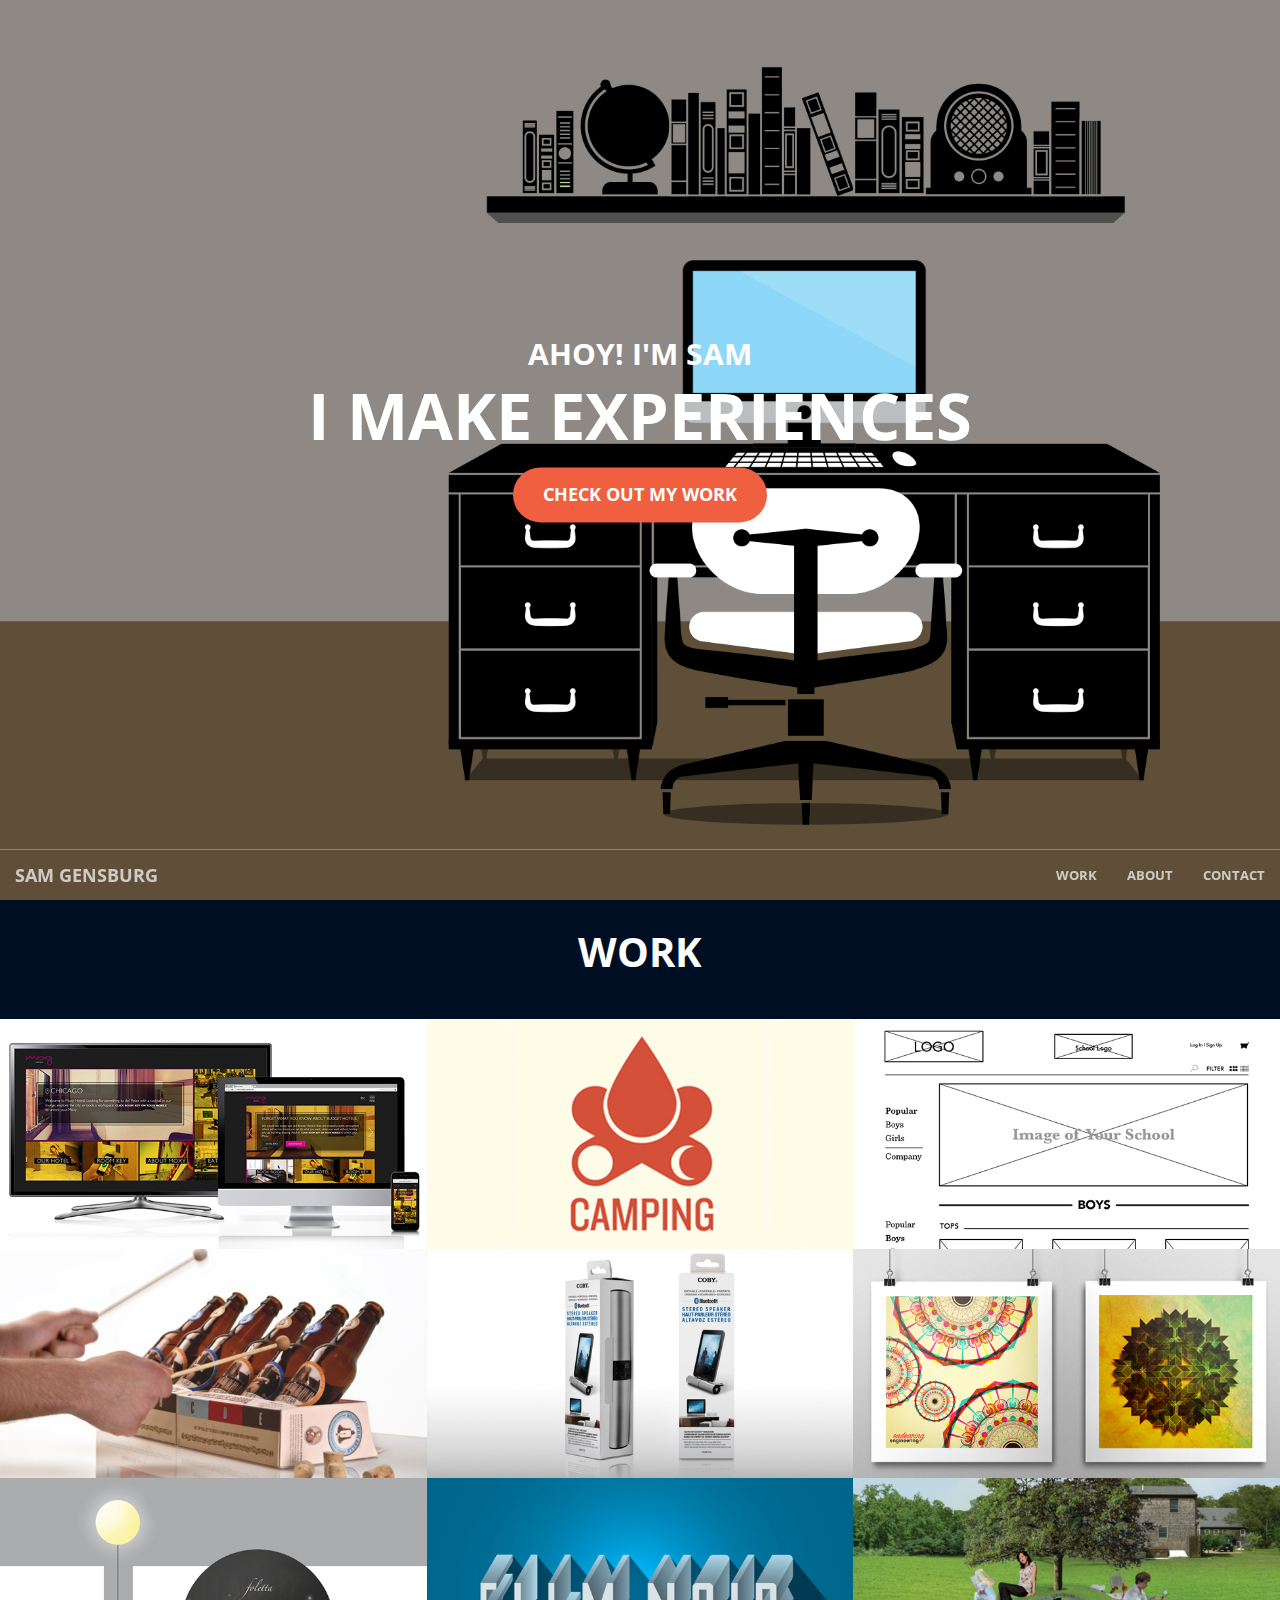
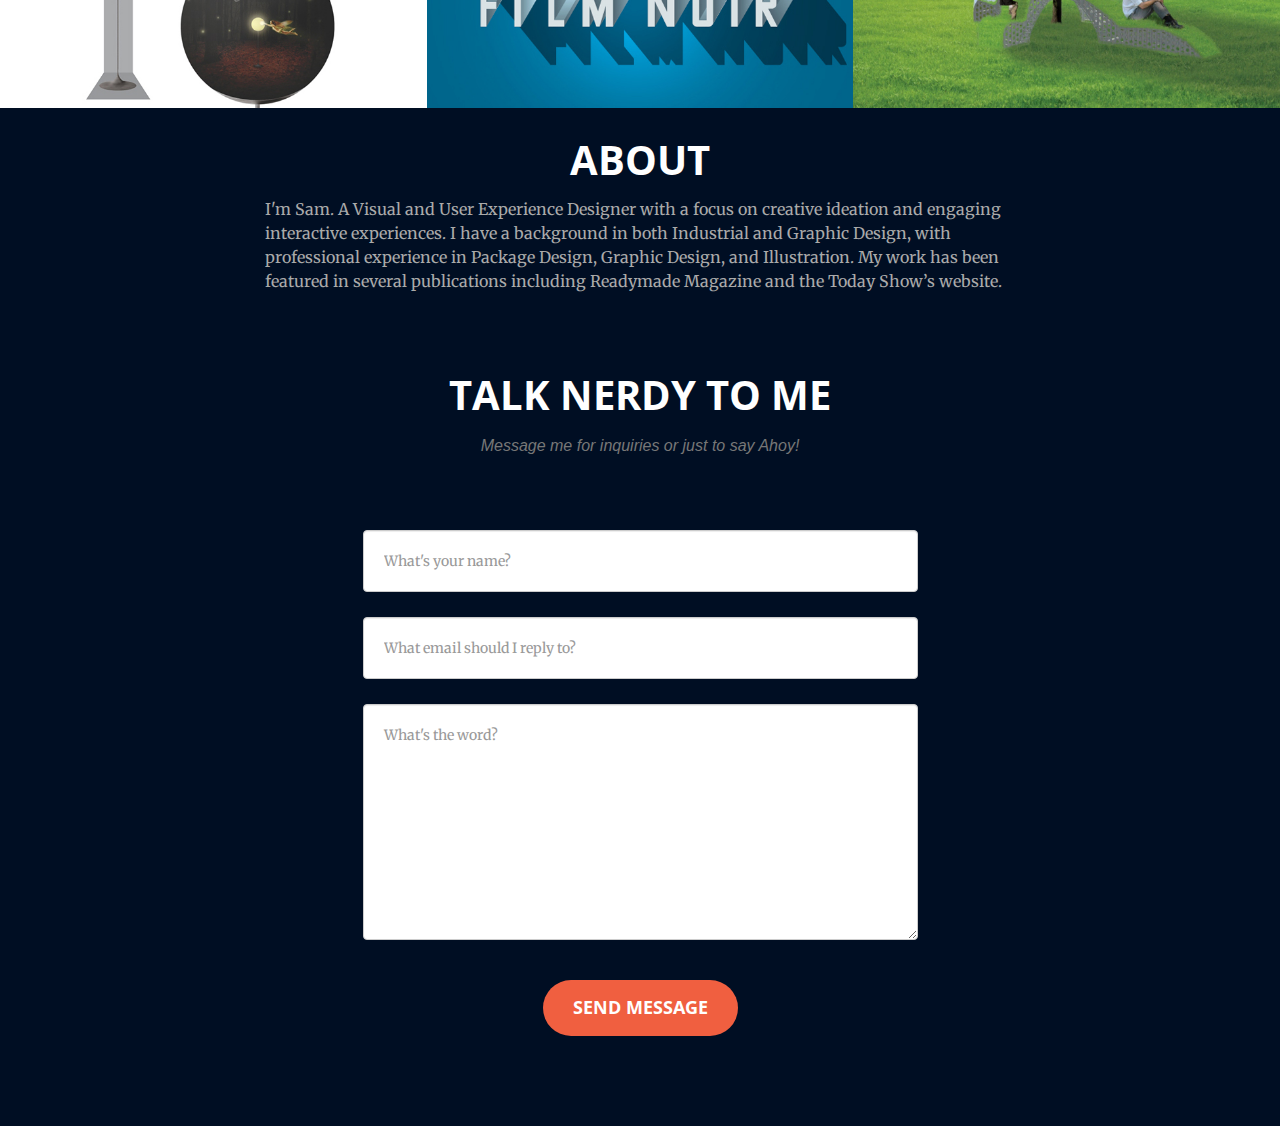
<file: index.html>
<!DOCTYPE html>
<html lang="en">

<head>

    <meta charset="utf-8">
    <meta http-equiv="X-UA-Compatible" content="IE=edge">
    <meta name="viewport" content="width=device-width, initial-scale=1">
    <meta name="description" content="">
    <meta name="author" content="">

    <title>Sam Gensburg - Visual and User Experience Designer</title>

    <!-- Bootstrap Core CSS -->
    <link rel="stylesheet" href="css/bootstrap.min.css" type="text/css">

    <!-- Custom Fonts -->
    <link href='http://fonts.googleapis.com/css?family=Open+Sans:300italic,400italic,600italic,700italic,800italic,400,300,600,700,800' rel='stylesheet' type='text/css'>
    <link href='http://fonts.googleapis.com/css?family=Merriweather:400,300,300italic,400italic,700,700italic,900,900italic' rel='stylesheet' type='text/css'>
    <link rel="stylesheet" href="font-awesome/css/font-awesome.min.css" type="text/css">

    <!-- Plugin CSS -->
    <link href="css/agency.css" rel="stylesheet">

    <link rel="stylesheet" href="css/animate.min.css" type="text/css">

    <!-- Custom CSS -->
    <link rel="stylesheet" href="css/creative.css" type="text/css">

    <!-- HTML5 Shim and Respond.js IE8 support of HTML5 elements and media queries -->
    <!-- WARNING: Respond.js doesn't work if you view the page via file:// -->
    <!--[if lt IE 9]>
        <script src="https://oss.maxcdn.com/libs/html5shiv/3.7.0/html5shiv.js"></script>
        <script src="https://oss.maxcdn.com/libs/respond.js/1.4.2/respond.min.js"></script>
    <![endif]-->

</head>
    <nav id="mainNav" class="navbar navbar-default navbar-fixed-bottom">
        <div class="container-fluid">
            <!-- Brand and toggle get grouped for better mobile display -->
            <div class="navbar-header">
               <button type="button" class="navbar-toggle collapsed" data-toggle="collapse" data-target="#bs-example-navbar-collapse-1">
                    <span class="sr-only">Toggle navigation</span>
                    <span class="icon-bar"></span>
                    <span class="icon-bar"></span>
                    <span class="icon-bar"></span>
                </button>
                <a class="navbar-brand page-scroll" href="#page-top">SAM GENSBURG</a>
            </div>

            <!-- Collect the nav links, forms, and other content for toggling -->
            <div class="collapse navbar-collapse" id="bs-example-navbar-collapse-1">
                <ul class="nav navbar-nav navbar-right">
                    <li>
                        <a class="page-scroll" href="#work">Work</a>
                    </li>
                    <li>
                        <a class="page-scroll" href="#about">About</a>
                    </li>
                    <li>
                        <a class="page-scroll" href="#contact">Contact</a>
                    </li>
                </ul>
            </div>
            <!-- /.navbar-collapse -->
        </div>
        <!-- /.container-fluid -->
    </nav>

  <header id="page-top">
        <div class="header-content">
            <div class="header-content-inner">
                <h2 class="text-center">AHOY! I'm Sam</h1>
                <h1 class="text-center">I Make Experiences</h1>
                    <a href="#portfolio" class="btn btn-primary btn-xl page-scroll">Check Out My Work</a>
            </div>
        </div>
    </header>  
    <section class="bg-primary">
        <div class="container">
            <div class="row">
                <div class="col-lg-8 col-lg-offset-2 text-center">
                    <h2 class="section-heading">WORK</h2>
                </div>
            </div>
        </div>
    </section>  
    <section class="no-padding" id="work">
        <div class="container-fluid">
            <div class="row no-gutter">
                <div class="col-lg-4 col-sm-6" id="portfolio">
                    <a href="https://projects.invisionapp.com/share/EF2YCKETJ#/screens" class="portfolio-box">
                        <img src="img/portfolio/1.jpg" class="img-responsive" alt="">
                        <div class="portfolio-box-caption">
                            <div class="portfolio-box-caption-content">
                                <div class="project-category text-faded">
                                    Responsive website
                                </div>
                                <div class="project-name">
                                    MOXY HOTEL
                                </div>
                            </div>
                        </div>
                    </a>
                </div>
                <div class="col-lg-4 col-sm-6">
                    <a href="#" class="portfolio-box">
                        <img src="img/portfolio/2.jpg" class="img-responsive" alt="">
                        <div class="portfolio-box-caption">
                            <div class="portfolio-box-caption-content">
                                <div class="project-category text-faded">
                                    Comming Soon
                                </div>
                                <div class="project-name">
                                    PROJECT No. 5
                                </div>
                            </div>
                        </div>
                    </a>
                </div>
                <div class="col-lg-4 col-sm-6">
                    <a href="http://invis.io/4N32E3KQR" class="portfolio-box">
                        <img src="img/portfolio/3.jpg" class="img-responsive" alt="">
                        <div class="portfolio-box-caption">
                            <div class="portfolio-box-caption-content">
                                <div class="project-category text-faded">
                                    Wireframe
                                </div>
                                <div class="project-name">
                                    True Spirit
                                </div>
                            </div>
                        </div>
                    </a>
                </div>
                <div class="col-lg-4 col-sm-6">
                    <a href="http://www.coroflot.com/samgensburg/Southern-Bells-Packaging" class="portfolio-box">
                        <img src="img/portfolio/4.jpg" class="img-responsive" alt="">
                        <div class="portfolio-box-caption">
                            <div class="portfolio-box-caption-content">
                                <div class="project-category text-faded">
                                    Beer Packaging
                                </div>
                                <div class="project-name">
                                    SOUTHERN BELLS
                                </div>
                            </div>
                        </div>
                    </a>
                </div>
                <div class="col-lg-4 col-sm-6">
                    <a href="http://www.coroflot.com/samgensburg/Coby-Electronics-Packaging" class="portfolio-box">
                        <img src="img/portfolio/5.jpg" class="img-responsive" alt="">
                        <div class="portfolio-box-caption">
                            <div class="portfolio-box-caption-content">
                                <div class="project-category text-faded">
                                    Various
                                </div>
                                <div class="project-name">
                                    COBY ELECTRONICS
                                </div>
                            </div>
                        </div>
                    </a>
                </div>
                <div class="col-lg-4 col-sm-6">
                    <a href="http://www.coroflot.com/samgensburg/Posters-n-Illustrations" class="portfolio-box">
                        <img src="img/portfolio/6.jpg" class="img-responsive" alt="">
                        <div class="portfolio-box-caption">
                            <div class="portfolio-box-caption-content">
                                <div class="project-category text-faded">
                                    Illistrations
                                </div>
                                <div class="project-name">
                                    MAKE FANTASTIC
                                </div>
                            </div>
                        </div>
                    </a>
                </div>
<div class="col-lg-4 col-sm-6">
                    <a href="http://www.coroflot.com/samgensburg/Artimide-Lighting" class="portfolio-box">
                        <img src="img/portfolio/7.jpg" class="img-responsive" alt="">
                        <div class="portfolio-box-caption">
                            <div class="portfolio-box-caption-content">
                                <div class="project-category text-faded">
                                    Product Concept
                                </div>
                                <div class="project-name">
                                    FOLETTA
                                </div>
                            </div>
                        </div>
                    </a>
                </div>
                <div class="col-lg-4 col-sm-6">
                    <a href="http://www.coroflot.com/samgensburg/GrayJoy-Display-Font" class="portfolio-box">
                        <img src="img/portfolio/8.jpg" class="img-responsive" alt="">
                        <div class="portfolio-box-caption">
                            <div class="portfolio-box-caption-content">
                                <div class="project-category text-faded">
                                    Typography
                                </div>
                                <div class="project-name">
                                    GRAYJOY
                                </div>
                            </div>
                        </div>
                    </a>
                </div>
                <div class="col-lg-4 col-sm-6">
                    <a href="http://www.coroflot.com/samgensburg/Lawnscape" class="portfolio-box">
                        <img src="img/portfolio/9.jpg" class="img-responsive" alt="">
                        <div class="portfolio-box-caption">
                            <div class="portfolio-box-caption-content">
                                <div class="project-category text-faded">
                                    Product Concept
                                </div>
                                <div class="project-name">
                                    LAWNSCAPE
                                </div>
                            </div>
                        </div>
                    </a>
                </div>
            </div>
        </div>

    </section>
    <section id="about">
        <div class="container">
            <div class="row">
                <div class="col-lg-8 col-lg-offset-2 text-center">
                    <h2 class="section-heading">ABOUT</h2>
                    <p class="text-left">I'm Sam. A Visual and User Experience Designer with a focus on creative ideation and engaging interactive experiences. I have a background in both Industrial and Graphic Design, with professional experience in Package Design, Graphic Design, and Illustration. My work has been featured in several publications including Readymade Magazine and the Today Show’s website.</p>
                </div>
            </div>
        </div>
    </section>

    <section id="contact">
        <div class="container">
            <div class="row">
                <div class="col-lg-12 text-center">
                    <h2 class="section-heading">TALK NERDY TO ME</h2>
                    <h3 class="section-subheading text-muted">Message me for inquiries or just to say Ahoy!</h3>
                </div>
            </div>
            <div class="row">
                <div class="col-lg-12">
                    <form name="sentMessage" id="contactForm" novalidate>
                        <div class="row">
                            <div class="col-md-6 col-md-offset-3">
                                <div class="form-group">
                                    <input type="text" class="form-control" placeholder="What's your name?" id="name" required data-validation-required-message="Please enter your name.">
                                    <p class="help-block text-danger"></p>
                                </div>
                                <div class="form-group">
                                    <input type="email" class="form-control" placeholder="What email should I reply to?" id="email" required data-validation-required-message="Please enter your email address.">
                                    <p class="help-block text-danger"></p>
                                </div>
                                <!--<div class="form-group">
                                    <input type="tel" class="form-control" placeholder="Your Phone *" id="phone" required data-validation-required-message="Please enter your phone number.">
                                    <p class="help-block text-danger"></p>
                                </div>-->
                            </div>
                            <div class="col-md-6 col-md-offset-3">
                                <div class="form-group">
                                    <textarea class="form-control" placeholder="What's the word?" id="message" required data-validation-required-message="Please enter a message."></textarea>
                                    <p class="help-block text-danger"></p>
                                </div>
                            </div>
                            <div class="clearfix"></div>
                            <div class="col-lg-12 text-center">
                                <div id="success"></div>
                                <button type="submit" class="btn btn-xl">Send Message</button>
                            </div>
                        </div>
                    </form>
                </div>
            </div>
        </div>
    </section>
    <!-- jQuery -->
    <script src="js/jquery.js"></script>

    <!-- Bootstrap Core JavaScript -->
    <script src="js/bootstrap.min.js"></script>

    <!-- Plugin JavaScript -->
    <script src="js/jquery.easing.min.js"></script>
    <script src="js/jquery.fittext.js"></script>
    <script src="js/wow.min.js"></script>

    <!-- Custom Theme JavaScript -->
    <script src="js/creative.js"></script>

    <script>
  (function(i,s,o,g,r,a,m){i['GoogleAnalyticsObject']=r;i[r]=i[r]||function(){
  (i[r].q=i[r].q||[]).push(arguments)},i[r].l=1*new Date();a=s.createElement(o),
  m=s.getElementsByTagName(o)[0];a.async=1;a.src=g;m.parentNode.insertBefore(a,m)
  })(window,document,'script','//www.google-analytics.com/analytics.js','ga');

  ga('create', 'UA-63249902-1', 'auto');
  ga('send', 'pageview');

</script>

</body>

</html>
</file>
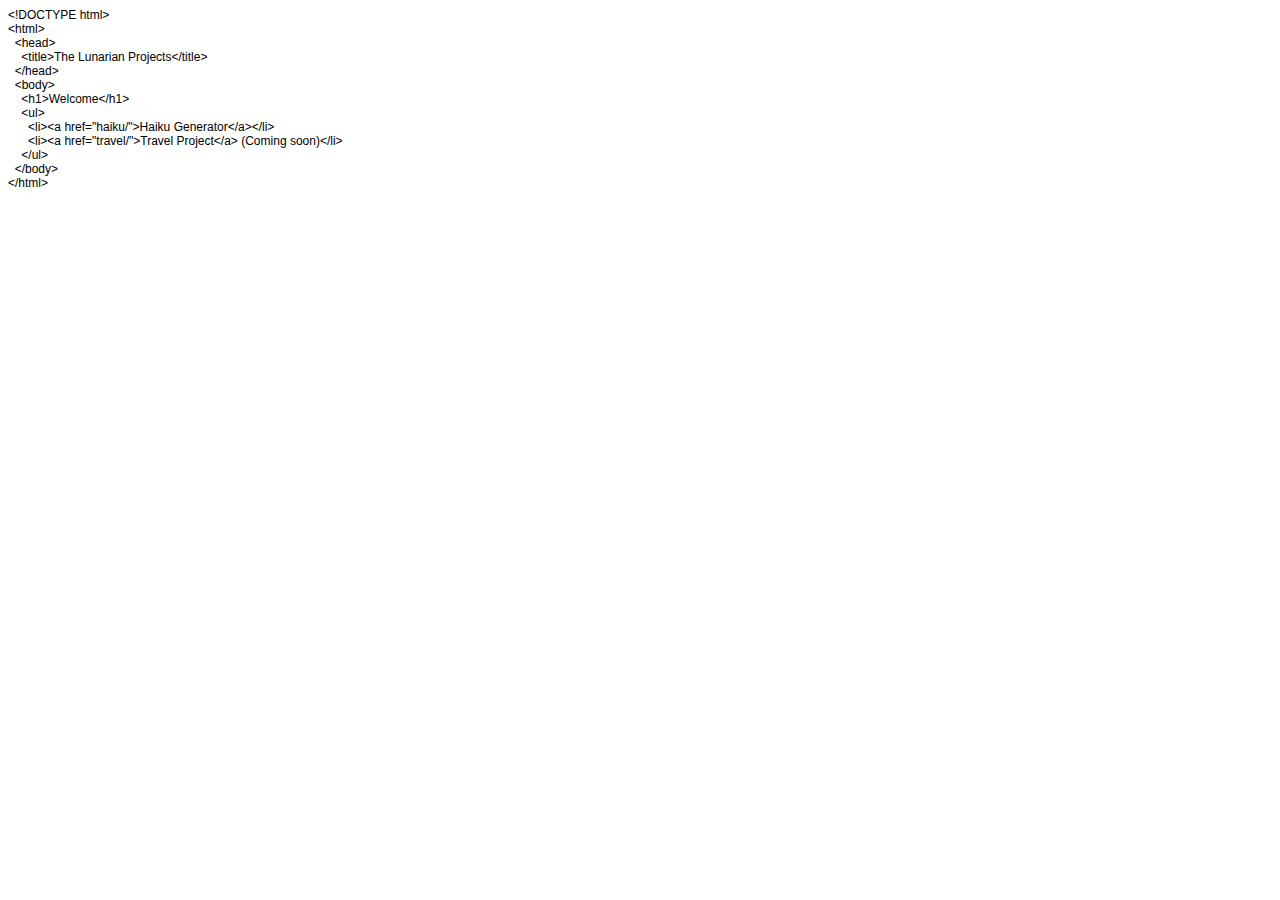
<file: docs:/index.html>
<!DOCTYPE html PUBLIC "-//W3C//DTD HTML 4.01//EN" "http://www.w3.org/TR/html4/strict.dtd">
<html>
<head>
  <meta http-equiv="Content-Type" content="text/html; charset=utf-8">
  <meta http-equiv="Content-Style-Type" content="text/css">
  <title></title>
  <meta name="Generator" content="Cocoa HTML Writer">
  <meta name="CocoaVersion" content="2575.5">
  <style type="text/css">
    p.p1 {margin: 0.0px 0.0px 0.0px 0.0px; font: 12.0px Helvetica}
  </style>
</head>
<body>
<p class="p1">&lt;!DOCTYPE html&gt;</p>
<p class="p1">&lt;html&gt;</p>
<p class="p1"><span class="Apple-converted-space">  </span>&lt;head&gt;</p>
<p class="p1"><span class="Apple-converted-space">    </span>&lt;title&gt;The Lunarian Projects&lt;/title&gt;</p>
<p class="p1"><span class="Apple-converted-space">  </span>&lt;/head&gt;</p>
<p class="p1"><span class="Apple-converted-space">  </span>&lt;body&gt;</p>
<p class="p1"><span class="Apple-converted-space">    </span>&lt;h1&gt;Welcome&lt;/h1&gt;</p>
<p class="p1"><span class="Apple-converted-space">    </span>&lt;ul&gt;</p>
<p class="p1"><span class="Apple-converted-space">      </span>&lt;li&gt;&lt;a href="haiku/"&gt;Haiku Generator&lt;/a&gt;&lt;/li&gt;</p>
<p class="p1"><span class="Apple-converted-space">      </span>&lt;li&gt;&lt;a href="travel/"&gt;Travel Project&lt;/a&gt; (Coming soon)&lt;/li&gt;</p>
<p class="p1"><span class="Apple-converted-space">    </span>&lt;/ul&gt;</p>
<p class="p1"><span class="Apple-converted-space">  </span>&lt;/body&gt;</p>
<p class="p1">&lt;/html&gt;</p>
</body>
</html>
</file>
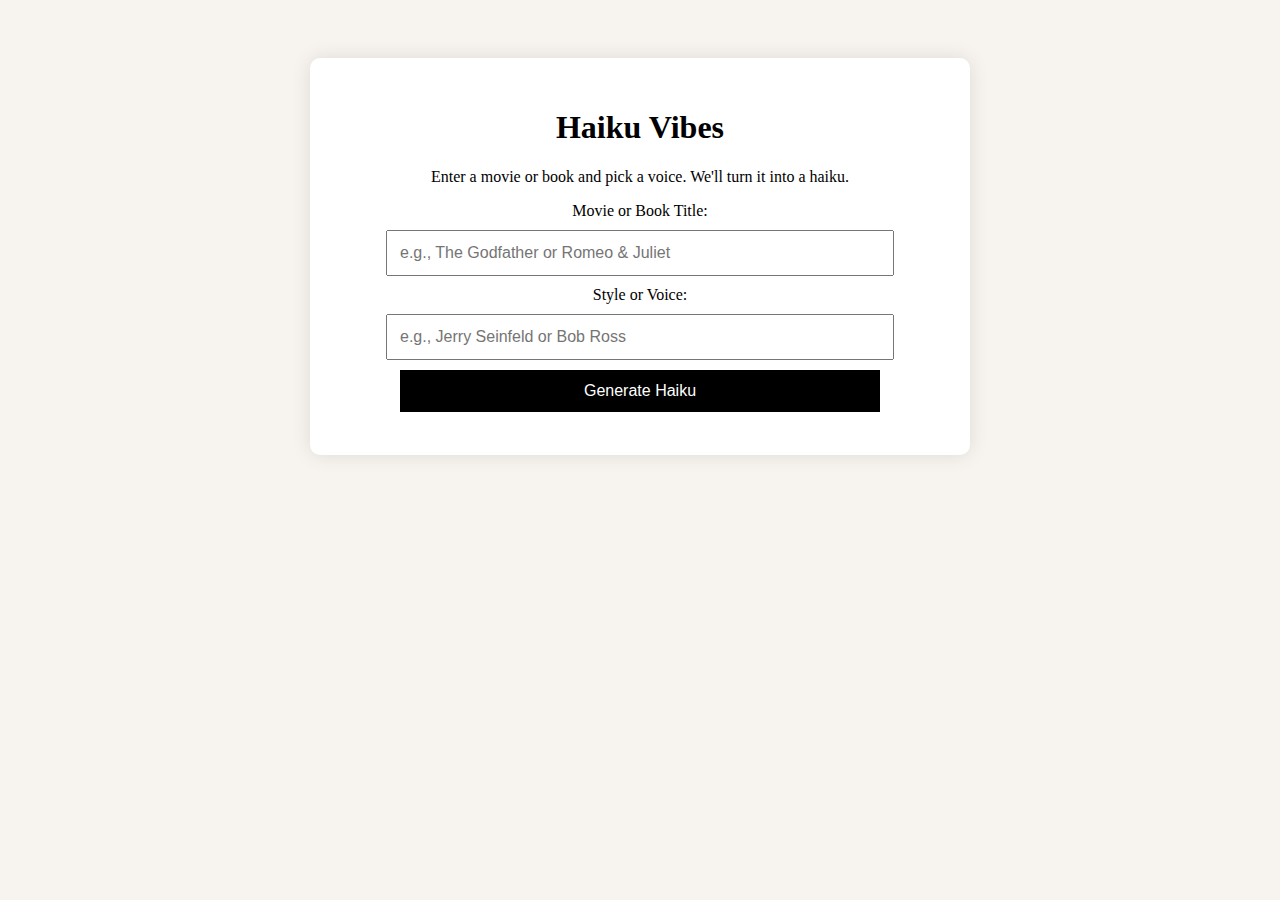
<file: docs:/haiku:/index.html>
<!DOCTYPE html>
<html lang="en">
<head>
  <meta charset="UTF-8" />
  <meta name="viewport" content="width=device-width, initial-scale=1.0"/>
  <title>Haiku Vibes</title>
  <link rel="stylesheet" href="styles.css" />
</head>
<body>
  <div class="container">
    <h1>Haiku Vibes</h1>
    <p>Enter a movie or book and pick a voice. We'll turn it into a haiku.</p>

    <label for="theme">Movie or Book Title:</label>
    <input type="text" id="theme" placeholder="e.g., The Godfather or Romeo & Juliet" />

    <label for="voice">Style or Voice:</label>
    <input type="text" id="voice" placeholder="e.g., Jerry Seinfeld or Bob Ross" />

    <button id="generate">Generate Haiku</button>

    <pre id="result"></pre>
  </div>

  <script>
    document.getElementById("generate").addEventListener("click", async () => {
      const theme = document.getElementById("theme").value.trim();
      const voice = document.getElementById("voice").value.trim();
      const result = document.getElementById("result");
      result.textContent = "Generating...";

      if (!theme || !voice) {
        result.textContent = "Please enter both a title and a voice.";
        return;
      }

      try {
        const response = await fetch("/.netlify/functions/generate-haiku", {
          method: "POST",
          headers: { "Content-Type": "application/json" },
          body: JSON.stringify({ theme, voice })
        });

        const data = await response.json();
        result.textContent = data.haiku || "No haiku returned.";
      } catch (err) {
        result.textContent = "Something went wrong. Try again later.";
        console.error(err);
      }
    });
  </script>
</body>
</html>
</file>
<file: docs:/haiku:/styles.css>
body {
  font-family: 'Georgia', serif;
  background-color: #f7f4ef;
  padding: 50px;
  text-align: center;
}

.container {
  max-width: 600px;
  margin: auto;
  background: white;
  padding: 30px;
  border-radius: 10px;
  box-shadow: 0 0 20px rgba(0,0,0,0.1);
}

input, button {
  display: block;
  width: 80%;
  margin: 10px auto;
  padding: 12px;
  font-size: 1em;
}

button {
  background: black;
  color: white;
  border: none;
  cursor: pointer;
}

.hidden {
  display: none;
}
</file>
<file: css/agency.css>
/*!
 * Start Bootstrap - Agency Bootstrap Theme (http://startbootstrap.com)
 * Code licensed under the Apache License v2.0.
 * For details, see http://www.apache.org/licenses/LICENSE-2.0.
 */

body {
    overflow-x: hidden;
    font-family: "Roboto Slab","Helvetica Neue",Helvetica,Arial,sans-serif;
}

.text-muted {
    color: #777;
}

.text-primary {
    color: #fed136;
}

p {
    font-size: 14px;
    line-height: 1.75;
}

p.large {
    font-size: 16px;
}

a,
a:hover,
a:focus,
a:active,
a.active {
    outline: 0;
}

a {
    color: #fed136;
}

a:hover,
a:focus,
a:active,
a.active {
    color: #fec503;
}

.about{
    background-color: #000e23;
}

h1,
h2,
h3,
h4,
h5,
h6 {
    text-transform: uppercase;
    font-family: Montserrat,"Helvetica Neue",Helvetica,Arial,sans-serif;
    font-weight: 700;
}

.img-centered {
    margin: 0 auto;
}

.bg-light-gray {
    background-color: #f7f7f7;
}

.bg-darkest-gray {
    background-color: #222;
}

.btn-primary {
    border-color: #fed136;
    text-transform: uppercase;
    font-family: Montserrat,"Helvetica Neue",Helvetica,Arial,sans-serif;
    font-weight: 700;
    color: #fff;
    background-color: #fed136;
}

.btn-primary:hover,
.btn-primary:focus,
.btn-primary:active,
.btn-primary.active,
.open .dropdown-toggle.btn-primary {
    border-color: #f6bf01;
    color: #fff;
    background-color: #fec503;
}

.btn-primary:active,
.btn-primary.active,
.open .dropdown-toggle.btn-primary {
    background-image: none;
}

.btn-primary.disabled,
.btn-primary[disabled],
fieldset[disabled] .btn-primary,
.btn-primary.disabled:hover,
.btn-primary[disabled]:hover,
fieldset[disabled] .btn-primary:hover,
.btn-primary.disabled:focus,
.btn-primary[disabled]:focus,
fieldset[disabled] .btn-primary:focus,
.btn-primary.disabled:active,
.btn-primary[disabled]:active,
fieldset[disabled] .btn-primary:active,
.btn-primary.disabled.active,
.btn-primary[disabled].active,
fieldset[disabled] .btn-primary.active {
    border-color: #fed136;
    background-color: #fed136;
}

.btn-primary .badge {
    color: #fed136;
    background-color: #fff;
}

.btn-xl {
    padding: 20px 40px;
    border-color: #fed136;
    border-radius: 3px;
    text-transform: uppercase;
    font-family: Montserrat,"Helvetica Neue",Helvetica,Arial,sans-serif;
    font-size: 18px;
    font-weight: 700;
    color: #fff;
    background-color: #f05f40;
    margin-top: 15px;
    margin-bottom: 60px;
}

.btn-xl:hover,
.btn-xl:focus,
.btn-xl:active,
.btn-xl.active,
.open .dropdown-toggle.btn-xl {
    border-color: #f6bf01;
    color: #fff;
    background-color: #000e23;
}

.btn-xl:active,
.btn-xl.active,
.open .dropdown-toggle.btn-xl {
    background-image: none;
}

.btn-xl.disabled,
.btn-xl[disabled],
fieldset[disabled] .btn-xl,
.btn-xl.disabled:hover,
.btn-xl[disabled]:hover,
fieldset[disabled] .btn-xl:hover,
.btn-xl.disabled:focus,
.btn-xl[disabled]:focus,
fieldset[disabled] .btn-xl:focus,
.btn-xl.disabled:active,
.btn-xl[disabled]:active,
fieldset[disabled] .btn-xl:active,
.btn-xl.disabled.active,
.btn-xl[disabled].active,
fieldset[disabled] .btn-xl.active {
    border-color: #fed136;
    background-color: #fed136;
}

.btn-xl .badge {
    color: #fed136;
    background-color: #fff;
}

header {
    text-align: center;
    color: #fff;
    background-attachment: scroll;
    background-image: url(../img/header-bg.jpg);
    background-position: center center;
    background-repeat: none;
    -webkit-background-size: cover;
    -moz-background-size: cover;
    background-size: cover;
    -o-background-size: cover;
}

header .intro-text {
    padding-top: 100px;
    padding-bottom: 50px;
}

header .intro-text .intro-lead-in {
    margin-bottom: 25px;
    font-family: "Droid Serif","Helvetica Neue",Helvetica,Arial,sans-serif;
    font-size: 22px;
    font-style: italic;
    line-height: 22px;
}

header .intro-text .intro-heading {
    margin-bottom: 25px;
    text-transform: uppercase;
    font-family: Montserrat,"Helvetica Neue",Helvetica,Arial,sans-serif;
    font-size: 50px;
    font-weight: 700;
    line-height: 50px;
}

@media(min-width:768px) {
    header .intro-text {
        padding-top: 300px;
        padding-bottom: 200px;
    }

    header .intro-text .intro-lead-in {
        margin-bottom: 25px;
        font-family: "Droid Serif","Helvetica Neue",Helvetica,Arial,sans-serif;
        font-size: 40px;
        font-style: italic;
        line-height: 40px;
    }

    header .intro-text .intro-heading {
        margin-bottom: 50px;
        text-transform: uppercase;
        font-family: Montserrat,"Helvetica Neue",Helvetica,Arial,sans-serif;
        font-size: 75px;
        font-weight: 700;
        line-height: 75px;
    }
}

section {
    padding: 100px 0;
}

section h2.section-heading {
    margin-top: 0;
    margin-bottom: 15px;
    font-size: 40px;
}

section h3.section-subheading {
    margin-bottom: 75px;
    text-transform: none;
    font-family: "Droid Serif","Helvetica Neue",Helvetica,Arial,sans-serif;
    font-size: 16px;
    font-style: italic;
    font-weight: 400;
}

@media(min-width:768px) {
    section {
        padding: 150px 0;
    }
}

.service-heading {
    margin: 15px 0;
    text-transform: none;
}

#portfolio .portfolio-item {
    right: 0;
    margin: 0 0 15px;
}

#portfolio .portfolio-item .portfolio-link {
    display: block;
    position: relative;
    margin: 0 auto;
    max-width: 400px;
}

#portfolio .portfolio-item .portfolio-link .portfolio-hover {
    position: absolute;
    width: 100%;
    height: 100%;
    opacity: 0;
    background: rgba(254,209,54,.9);
    -webkit-transition: all ease .5s;
    -moz-transition: all ease .5s;
    transition: all ease .5s;
}

#portfolio .portfolio-item .portfolio-link .portfolio-hover:hover {
    opacity: 1;
}

#portfolio .portfolio-item .portfolio-link .portfolio-hover .portfolio-hover-content {
    position: absolute;
    top: 50%;
    width: 100%;
    height: 20px;
    margin-top: -12px;
    text-align: center;
    font-size: 20px;
    color: #fff;
}

#portfolio .portfolio-item .portfolio-link .portfolio-hover .portfolio-hover-content i {
    margin-top: -12px;
}

#portfolio .portfolio-item .portfolio-link .portfolio-hover .portfolio-hover-content h3,
#portfolio .portfolio-item .portfolio-link .portfolio-hover .portfolio-hover-content h4 {
    margin: 0;
}

#portfolio .portfolio-item .portfolio-caption {
    margin: 0 auto;
    padding: 25px;
    max-width: 400px;
    text-align: center;
    background-color: #fff;
}

#portfolio .portfolio-item .portfolio-caption h4 {
    margin: 0;
    text-transform: none;
}

#portfolio .portfolio-item .portfolio-caption p {
    margin: 0;
    font-family: "Droid Serif","Helvetica Neue",Helvetica,Arial,sans-serif;
    font-size: 16px;
    font-style: italic;
}

#portfolio * {
    z-index: 2;
}

@media(min-width:767px) {
    #portfolio .portfolio-item {
        margin: 0 0 30px;
    }
}

.timeline {
    position: relative;
    padding: 0;
    list-style: none;
}

.timeline:before {
    content: "";
    position: absolute;
    top: 0;
    bottom: 0;
    left: 40px;
    width: 2px;
    margin-left: -1.5px;
    background-color: #f1f1f1;
}

.timeline>li {
    position: relative;
    margin-bottom: 50px;
    min-height: 50px;
}

.timeline>li:before,
.timeline>li:after {
    content: " ";
    display: table;
}

.timeline>li:after {
    clear: both;
}

.timeline>li .timeline-panel {
    float: right;
    position: relative;
    width: 100%;
    padding: 0 20px 0 100px;
    text-align: left;
}

.timeline>li .timeline-panel:before {
    right: auto;
    left: -15px;
    border-right-width: 15px;
    border-left-width: 0;
}

.timeline>li .timeline-panel:after {
    right: auto;
    left: -14px;
    border-right-width: 14px;
    border-left-width: 0;
}

.timeline>li .timeline-image {
    z-index: 100;
    position: absolute;
    left: 0;
    width: 80px;
    height: 80px;
    margin-left: 0;
    border: 7px solid #f1f1f1;
    border-radius: 100%;
    text-align: center;
    color: #fff;
    background-color: #fed136;
}

.timeline>li .timeline-image h4 {
    margin-top: 12px;
    font-size: 10px;
    line-height: 14px;
}

.timeline>li.timeline-inverted>.timeline-panel {
    float: right;
    padding: 0 20px 0 100px;
    text-align: left;
}

.timeline>li.timeline-inverted>.timeline-panel:before {
    right: auto;
    left: -15px;
    border-right-width: 15px;
    border-left-width: 0;
}

.timeline>li.timeline-inverted>.timeline-panel:after {
    right: auto;
    left: -14px;
    border-right-width: 14px;
    border-left-width: 0;
}

.timeline>li:last-child {
    margin-bottom: 0;
}

.timeline .timeline-heading h4 {
    margin-top: 0;
    color: inherit;
}

.timeline .timeline-heading h4.subheading {
    text-transform: none;
}

.timeline .timeline-body>p,
.timeline .timeline-body>ul {
    margin-bottom: 0;
}

@media(min-width:768px) {
    .timeline:before {
        left: 50%;
    }

    .timeline>li {
        margin-bottom: 100px;
        min-height: 100px;
    }

    .timeline>li .timeline-panel {
        float: left;
        width: 41%;
        padding: 0 20px 20px 30px;
        text-align: right;
    }

    .timeline>li .timeline-image {
        left: 50%;
        width: 100px;
        height: 100px;
        margin-left: -50px;
    }

    .timeline>li .timeline-image h4 {
        margin-top: 16px;
        font-size: 13px;
        line-height: 18px;
    }

    .timeline>li.timeline-inverted>.timeline-panel {
        float: right;
        padding: 0 30px 20px 20px;
        text-align: left;
    }
}

@media(min-width:992px) {
    .timeline>li {
        min-height: 150px;
    }

    .timeline>li .timeline-panel {
        padding: 0 20px 20px;
    }

    .timeline>li .timeline-image {
        width: 150px;
        height: 150px;
        margin-left: -75px;
    }

    .timeline>li .timeline-image h4 {
        margin-top: 30px;
        font-size: 18px;
        line-height: 26px;
    }

    .timeline>li.timeline-inverted>.timeline-panel {
        padding: 0 20px 20px;
    }
}

@media(min-width:1200px) {
    .timeline>li {
        min-height: 170px;
    }

    .timeline>li .timeline-panel {
        padding: 0 20px 20px 100px;
    }

    .timeline>li .timeline-image {
        width: 170px;
        height: 170px;
        margin-left: -85px;
    }

    .timeline>li .timeline-image h4 {
        margin-top: 40px;
    }

    .timeline>li.timeline-inverted>.timeline-panel {
        padding: 0 100px 20px 20px;
    }
}

.team-member {
    margin-bottom: 50px;
    text-align: center;
}

.team-member img {
    margin: 0 auto;
    border: 7px solid #fff;
}

.team-member h4 {
    margin-top: 25px;
    margin-bottom: 0;
    text-transform: none;
}

.team-member p {
    margin-top: 0;
}

aside.clients img {
    margin: 50px auto;
}
section#contact .container {
    margin-bottom: 4
    0px;
}
section#contact {
    background-color: #000e23;
    /*cbackground-image: url(../img/map-image.png);*/
    background-position: center;
    background-repeat: no-repeat;
}

section#contact .section-heading {
    color: #fff;
}

section#contact .form-group {
    margin-bottom: 25px;
}

section#contact .form-group input,
section#contact .form-group textarea {
    padding: 20px;
}

section#contact .form-group input.form-control {
    height: auto;
}

section#contact .form-group textarea.form-control {
    height: 236px;
}

section#contact .form-control:focus {
    border-color: #fed136;
    box-shadow: none;
}

section#contact::-webkit-input-placeholder {
    text-transform: uppercase;
    font-family: Montserrat,"Helvetica Neue",Helvetica,Arial,sans-serif;
    font-weight: 700;
    color: #bbb;
}

section#contact:-moz-placeholder {
    text-transform: uppercase;
    font-family: Montserrat,"Helvetica Neue",Helvetica,Arial,sans-serif;
    font-weight: 700;
    color: #bbb;
}

section#contact::-moz-placeholder {
    text-transform: uppercase;
    font-family: Montserrat,"Helvetica Neue",Helvetica,Arial,sans-serif;
    font-weight: 700;
    color: #bbb;
}

section#contact:-ms-input-placeholder {
    text-transform: uppercase;
    font-family: Montserrat,"Helvetica Neue",Helvetica,Arial,sans-serif;
    font-weight: 700;
    color: #bbb;
}

section#contact .text-danger {
    color: #e74c3c;
}

footer {
    padding: 25px 0;
    text-align: center;
}

footer span.copyright {
    text-transform: uppercase;
    text-transform: none;
    font-family: Montserrat,"Helvetica Neue",Helvetica,Arial,sans-serif;
    line-height: 40px;
}

footer ul.quicklinks {
    margin-bottom: 0;
    text-transform: uppercase;
    text-transform: none;
    font-family: Montserrat,"Helvetica Neue",Helvetica,Arial,sans-serif;
    line-height: 40px;
}

ul.social-buttons {
    margin-bottom: 0;
}

ul.social-buttons li a {
    display: block;
    width: 40px;
    height: 40px;
    border-radius: 100%;
    font-size: 20px;
    line-height: 40px;
    outline: 0;
    color: #fff;
    background-color: #222;
    -webkit-transition: all .3s;
    -moz-transition: all .3s;
    transition: all .3s;
}

ul.social-buttons li a:hover,
ul.social-buttons li a:focus,
ul.social-buttons li a:active {
    background-color: #fed136;
}

.btn:focus,
.btn:active,
.btn.active,
.btn:active:focus {
    outline: 0;
}

.portfolio-modal .modal-content {
    padding: 100px 0;
    min-height: 100%;
    border: 0;
    border-radius: 0;
    text-align: center;
    background-clip: border-box;
    -webkit-box-shadow: none;
    box-shadow: none;
}

.portfolio-modal .modal-content h2 {
    margin-bottom: 15px;
    font-size: 3em;
}

.portfolio-modal .modal-content p {
    margin-bottom: 30px;
}

.portfolio-modal .modal-content p.item-intro {
    margin: 20px 0 30px;
    font-family: "Droid Serif","Helvetica Neue",Helvetica,Arial,sans-serif;
    font-size: 16px;
    font-style: italic;
}

.portfolio-modal .modal-content ul.list-inline {
    margin-top: 0;
    margin-bottom: 30px;
}

.portfolio-modal .modal-content img {
    margin-bottom: 30px;
}

.portfolio-modal .close-modal {
    position: absolute;
    top: 25px;
    right: 25px;
    width: 75px;
    height: 75px;
    background-color: transparent;
    cursor: pointer;
}

.portfolio-modal .close-modal:hover {
    opacity: .3;
}

.portfolio-modal .close-modal .lr {
    z-index: 1051;
    width: 1px;
    height: 75px;
    margin-left: 35px;
    background-color: #222;
    -webkit-transform: rotate(45deg);
    -ms-transform: rotate(45deg);
    transform: rotate(45deg);
}

.portfolio-modal .close-modal .lr .rl {
    z-index: 1052;
    width: 1px;
    height: 75px;
    background-color: #222;
    -webkit-transform: rotate(90deg);
    -ms-transform: rotate(90deg);
    transform: rotate(90deg);
}

.portfolio-modal .modal-backdrop {
    display: none;
    opacity: 0;
}

::-moz-selection {
    text-shadow: none;
    background: #fed136;
}

::selection {
    text-shadow: none;
    background: #fed136;
}

img::selection {
    background: 0 0;
}

img::-moz-selection {
    background: 0 0;
}

body {
    webkit-tap-highlight-color: #fed136;
}
</file>
<file: css/creative.css>
/*!
 * Start Bootstrap - Creative Bootstrap Theme (http://startbootstrap.com)
 * Code licensed under the Apache License v2.0.
 * For details, see http://www.apache.org/licenses/LICENSE-2.0.
 */

html,
body {
    width: 100%;
    height: 100%;
}

body {
    font-family: Merriweather,'Helvetica Neue',Arial,sans-serif;
}

hr {
    max-width: 50px;
    border-color: #f05f40;
    border-width: 3px;
}

hr.light {
    border-color: #fff;
}

a {
    color: #f05f40;
    -webkit-transition: all .35s;
    -moz-transition: all .35s;
    transition: all .35s;
}

a:hover,
a:focus {
    color: #eb3812;
}

h1,
h2,
h3,
h4,
h5,
h6 {
    font-family: 'Open Sans','Helvetica Neue',Arial,sans-serif;
}

p {
    margin-bottom: 20px;
    font-size: 16px;
    line-height: 1.5;
    color: #aaa;
}
p.intro {
    margin-top: 10px;
    float:left;
}

.bg-primary {
    background-color: #000e23;
}

.bg-dark {
    color: #fff;
    background-color: #222;
}

.text-faded {
    color: rgba(255,255,255,.7);
}

section {
    padding: 30px 0;
    background-color: #000e23;
}

aside {
    padding: 50px 0;
}

.no-padding {
    padding: 0;
}

.navbar-default {
    border-color: rgba(34,34,34,.05);
    font-family: 'Open Sans','Helvetica Neue',Arial,sans-serif;
    background-color: #fff;
    -webkit-transition: all .35s;
    -moz-transition: all .35s;
    transition: all .35s;
}

.navbar-default .navbar-header .navbar-brand {
    text-transform: uppercase;
    font-family: 'Open Sans','Helvetica Neue',Arial,sans-serif;
    font-weight: 700;
    color: #000e23;
}

.navbar-default .navbar-header .navbar-brand:hover,
.navbar-default .navbar-header .navbar-brand:focus {
    color: #eb3812;
    margin-bottom: 0px;
}

.navbar-default .nav > li>a,
.navbar-default .nav>li>a:focus {
    text-transform: uppercase;
    font-size: 13px;
    font-weight: 700;
    color: #222;
}

.navbar-default .nav > li>a:hover,
.navbar-default .nav>li>a:focus:hover {
    color: #f05f40;
}

.navbar-default .nav > li.active>a,
.navbar-default .nav>li.active>a:focus {
    color: #f05f40!important;
    background-color: transparent;
}

.navbar-default .nav > li.active>a:hover,
.navbar-default .nav>li.active>a:focus:hover {
    background-color: transparent;
}

@media(min-width:768px) {
    .navbar-default {
        border-color: rgba(255,255,255,.3);
        background-color: transparent;
    }

    .navbar-default .navbar-header .navbar-brand {
        color: rgba(255,255,255,.7);
    }

    .navbar-default .navbar-header .navbar-brand:hover,
    .navbar-default .navbar-header .navbar-brand:focus {
        color: #fff;
    }

    .navbar-default .nav > li>a,
    .navbar-default .nav>li>a:focus {
        color: rgba(255,255,255,.7);
    }

    .navbar-default .nav > li>a:hover,
    .navbar-default .nav>li>a:focus:hover {
        color: #fff;
    }

    .navbar-default.affix {
        border-color: rgba(34,34,34,.05);
        background-color: #fff;
    }

    .navbar-default.affix .navbar-header .navbar-brand {
        font-size: 14px;
        color: #000e23;
    }

    .navbar-default.affix .navbar-header .navbar-brand:hover,
    .navbar-default.affix .navbar-header .navbar-brand:focus {
        color: #000e23;
    }

    .navbar-default.affix .nav > li>a,
    .navbar-default.affix .nav>li>a:focus {
        color: #ccc;
    }

    .navbar-default.affix .nav > li>a:hover,
    .navbar-default.affix .nav>li>a:focus:hover {
        color: #000e23
    }
}

header {
    position: relative;
    width: 100%;
    min-height: auto;
    text-align: center;
    color: #fff;
    background-image: url(../img/header.jpg);
    background-position: center;
    -webkit-background-size: cover;
    -moz-background-size: cover;
    background-size: cover;
    -o-background-size: cover;
}

header .header-content {
    position: relative;
    width: 100%;
    padding: 100px 15px;
    text-align: center;
}

header .header-content .header-content-inner h1 {
    margin-top: 0;
    margin-bottom: 0;
    text-transform: uppercase;
    font-weight: 700;
}
header .header-content .header-content-inner hr {
    margin: 30px auto;
}

header .header-content .header-content-inner p {
    margin-bottom: 50px;
    font-size: 16px;
    font-weight: 300;
    color: rgba(255,255,255,.7);
}

@media(min-width:768px) {
    header {
        min-height: 100%;
    }

    header .header-content {
        position: absolute;
        top: 50%;
        padding: 0 50px;
        -webkit-transform: translateY(-50%);
        -ms-transform: translateY(-50%);
        transform: translateY(-50%);
    }

    header .header-content .header-content-inner {
        margin-right: auto;
        margin-left: auto;
        max-width: 1000px;
    }

    header .header-content .header-content-inner p {
        margin-right: auto;
        margin-left: auto;
        max-width: 80%;
        font-size: 18px;
    }
}

.section-heading {
    margin-top: 0;
    color: #fff;
}

.service-box {
    margin: 50px auto 0;
    max-width: 400px;
}

@media(min-width:992px) {
    .service-box {
        margin: 20px auto 0;
    }
}

.service-box p {
    margin-bottom: 0;
}

.portfolio-box {
    display: block;
    position: relative;
    margin: 0 auto;
    max-width: 650px;
}

.portfolio-box .portfolio-box-caption {
    display: block;
    position: absolute;
    bottom: 0;
    width: 100%;
    height: 100%;
    text-align: center;
    color: #fff;
    opacity: 0;
    background: rgba(0,14,35,.8);
    -webkit-transition: all .35s;
    -moz-transition: all .35s;
    transition: all .35s;
}

.portfolio-box .portfolio-box-caption .portfolio-box-caption-content {
    position: absolute;
    top: 50%;
    width: 100%;
    text-align: center;
    transform: translateY(-50%);
}

.portfolio-box .portfolio-box-caption .portfolio-box-caption-content .project-category,
.portfolio-box .portfolio-box-caption .portfolio-box-caption-content .project-name {
    padding: 0 15px;
    font-family: 'Open Sans','Helvetica Neue',Arial,sans-serif;
}

.portfolio-box .portfolio-box-caption .portfolio-box-caption-content .project-category {
    text-transform: uppercase;
    font-size: 14px;
    font-weight: 600;
}

.portfolio-box .portfolio-box-caption .portfolio-box-caption-content .project-name {
    font-size: 18px;
}

.portfolio-box:hover .portfolio-box-caption {
    opacity: 1;
}

@media(min-width:768px) {
    .portfolio-box .portfolio-box-caption .portfolio-box-caption-content .project-category {
        font-size: 16px;
    }

    .portfolio-box .portfolio-box-caption .portfolio-box-caption-content .project-name {
        font-size: 22px;
    }
}

.call-to-action h2 {
    margin: 0 auto 20px;
}

.text-primary {
    color: #f05f40;
}

.no-gutter > [class*=l] {
    padding-right: 0;
    padding-left: 0;
}

.btn-default {
    border-color: #fff;
    color: #222;
    background-color: #fff;
    -webkit-transition: all .35s;
    -moz-transition: all .35s;
    transition: all .35s;
}

.btn-default:hover,
.btn-default:focus,
.btn-default.focus,
.btn-default:active,
.btn-default.active,
.open > .dropdown-toggle.btn-default {
    border-color: #ededed;
    color: #222;
    background-color: #f2f2f2;
}

.btn-default:active,
.btn-default.active,
.open > .dropdown-toggle.btn-default {
    background-image: none;
}

.btn-default.disabled,
.btn-default[disabled],
fieldset[disabled] .btn-default,
.btn-default.disabled:hover,
.btn-default[disabled]:hover,
fieldset[disabled] .btn-default:hover,
.btn-default.disabled:focus,
.btn-default[disabled]:focus,
fieldset[disabled] .btn-default:focus,
.btn-default.disabled.focus,
.btn-default[disabled].focus,
fieldset[disabled] .btn-default.focus,
.btn-default.disabled:active,
.btn-default[disabled]:active,
fieldset[disabled] .btn-default:active,
.btn-default.disabled.active,
.btn-default[disabled].active,
fieldset[disabled] .btn-default.active {
    border-color: #fff;
    background-color: #fff;
}

.btn-default .badge {
    color: #fff;
    background-color: #222;
}

.btn-primary {
    border-color: #f05f40;
    color: #fff;
    background-color: #f05f40;
    -webkit-transition: all .35s;
    -moz-transition: all .35s;
    transition: all .35s;
}

.btn-primary:hover,
.btn-primary:focus,
.btn-primary.focus,
.btn-primary:active,
.btn-primary.active,
.open > .dropdown-toggle.btn-primary {
    border-color: #ed431f;
    color: #fff;
    background-color: #ee4b28;
}

.btn-primary:active,
.btn-primary.active,
.open > .dropdown-toggle.btn-primary {
    background-image: none;
}

.btn-primary.disabled,
.btn-primary[disabled],
fieldset[disabled] .btn-primary,
.btn-primary.disabled:hover,
.btn-primary[disabled]:hover,
fieldset[disabled] .btn-primary:hover,
.btn-primary.disabled:focus,
.btn-primary[disabled]:focus,
fieldset[disabled] .btn-primary:focus,
.btn-primary.disabled.focus,
.btn-primary[disabled].focus,
fieldset[disabled] .btn-primary.focus,
.btn-primary.disabled:active,
.btn-primary[disabled]:active,
fieldset[disabled] .btn-primary:active,
.btn-primary.disabled.active,
.btn-primary[disabled].active,
fieldset[disabled] .btn-primary.active {
    border-color: #f05f40;
    background-color: #f05f40;
}

.btn-primary .badge {
    color: #f05f40;
    background-color: #fff;
}

.btn {
    border: 0;
    border-radius: 300px;
    text-transform: uppercase;
    font-family: 'Open Sans','Helvetica Neue',Arial,sans-serif;
    font-weight: 700;
}

.btn-xl {
    padding: 15px 30px;
}

::-moz-selection {
    text-shadow: none;
    color: #fff;
    background: #222;
}

::selection {
    text-shadow: none;
    color: #fff;
    background: #222;
}

img::selection {
    color: #fff;
    background: 0 0;
}

img::-moz-selection {
    color: #fff;
    background: 0 0;
}

body {
    webkit-tap-highlight-color: #222;
}
</file>
